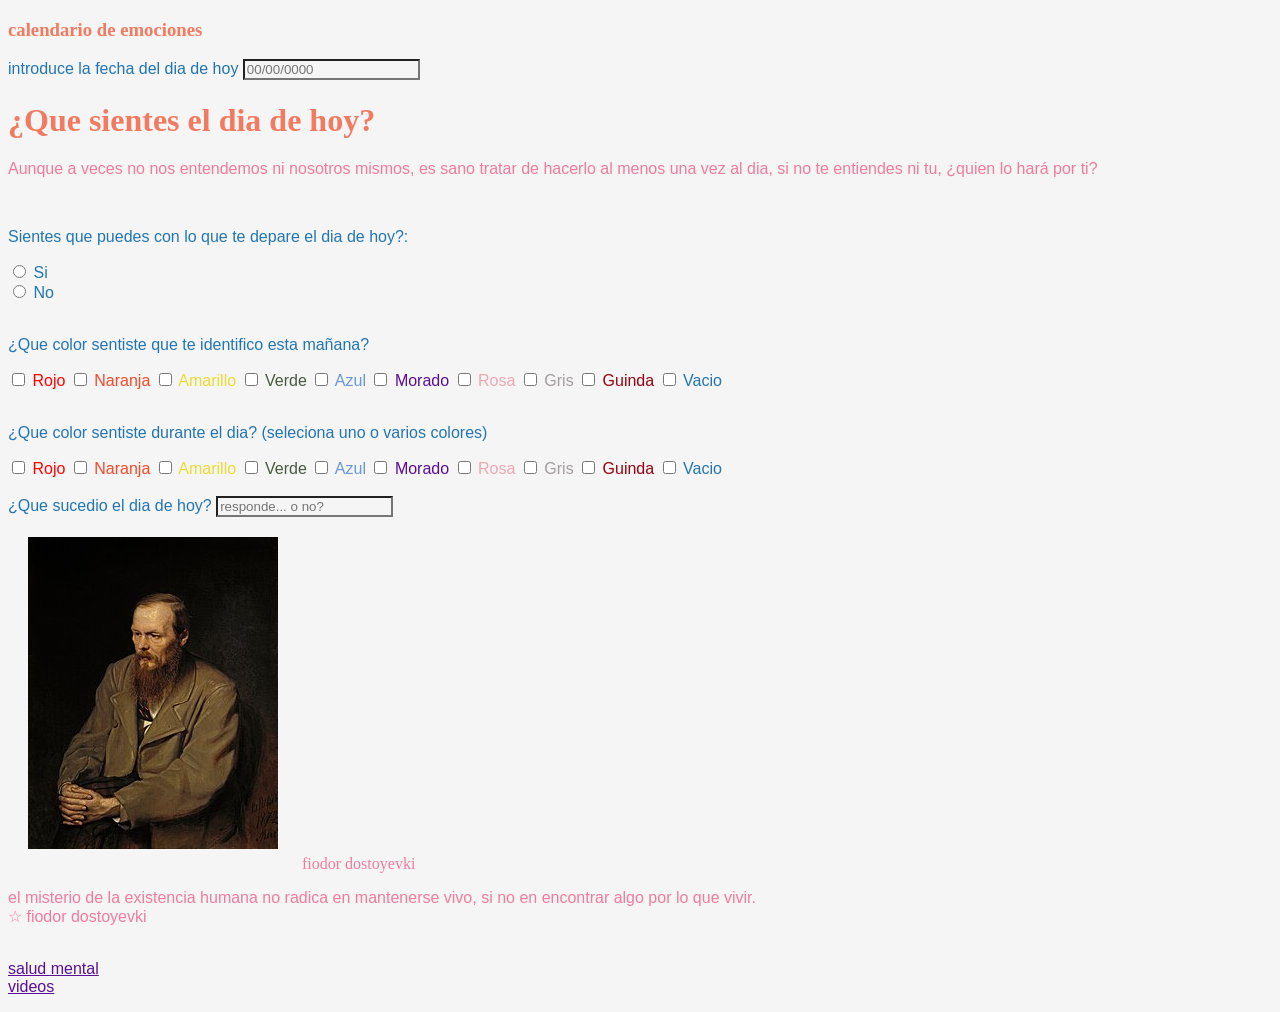
<file: index.html>
<!DOCTYPE html>
<html lang="es">
<head>
    <meta charset="UTF-8">
    <meta name="viewport" content="width=device-width, initial-scale=1.0">
    <title>Proyecto Aula Escuela Comunidad (PAEC)</title>
    <link rel="stylesheet" href="meikop.css" >
</head>
<body>

    <h3>calendario de emociones</h3>

    <div>
        <label for="question"> introduce la fecha del dia de hoy </label>
        <input type="text" id="response" name="response" placeholder="00/00/0000" required>
    </div>
    
    <!-- Problematica: el alto indice de ansiedad, depresion, y riesgo de suicidio, en estudiantes, el cual se manifiesta en el bajo rendimiento academico y apatia generalizada hacia las actividades escolares y comunitarias -->
    <h1>¿Que sientes el dia de hoy?</h1>
    <p>Aunque a veces no nos entendemos ni nosotros mismos, es sano tratar de hacerlo al menos una vez al dia, si no te entiendes ni tu, ¿quien lo hará por ti? </p>
    <br>
    <div>
        <p>Sientes que puedes con lo que te depare el dia de hoy?:</p>
        
        <input type="radio" id="opcion1" name="grupo_botones" value="boton_1">
        <label for="opcion1">Si </label>
        
        <br>
        
        <input type="radio" id="opcion2" name="grupo_botones" value="boton_2">
        <label for="opcion2">No </label>
    </div>
    <br>
    <div>

        <p>¿Que color sentiste que te identifico esta mañana?</p>
        
        <input type="checkbox" id="rojo" name="colores[]" value="rojo">
        <span class="opcion3">Rojo</span>

        <input type="checkbox" name="colores[]" value="naranja">
        <span class="opcion4">Naranja</span>

        <input type="checkbox" name="colores[]" value="amarillo">
        <span class="opcion5">Amarillo</span>

        <input type="checkbox" name="colores[]" value="verde">
        <span class="opcion6">Verde</span>
        
        <input type="checkbox" name="colores[]" value="azul">
        <span class="opcion7">Azul</span>
        
        <input type="checkbox" name="colores[]" value="morado">
        <span class="opcion8">Morado</span>

        <input type="checkbox" name="colores[]" value="rosa">
        <span class="opcion9">Rosa</span>
        
        <input type="checkbox" name="colores[]" value="gris">
        <span class="opcion10">Gris</span>

        <input type="checkbox" name="colores[]" value="guinda">
        <span class="opcion11">Guinda</span>
        
        <input type="checkbox" name="colores[]" value="blanco">
        <span class="opcion12">Vacio</span>

    </div>
      <!-- <input type="checkbox" name="colores[]" value="rojo">
      <span class="nombre-color">Rojo</span> --> 
      <br>

    <div>

        <p>¿Que color sentiste durante el dia? (seleciona uno o varios colores) </p>

        <input type="checkbox" id="rojo" name="colores[]" value="rojo">
        <span class="opcion3">Rojo</span>

        <input type="checkbox" name="colores[]" value="naranja">
        <span class="opcion4">Naranja</span>

        <input type="checkbox" name="colores[]" value="amarillo">
        <span class="opcion5">Amarillo</span>

        <input type="checkbox" name="colores[]" value="verde">
        <span class="opcion6">Verde</span>
        
        <input type="checkbox" name="colores[]" value="azul">
        <span class="opcion7">Azul</span>
        
        <input type="checkbox" name="colores[]" value="morado">
        <span class="opcion8">Morado</span>

        <input type="checkbox" name="colores[]" value="rosa">
        <span class="opcion9">Rosa</span>
        
        <input type="checkbox" name="colores[]" value="gris">
        <span class="opcion10">Gris</span>

        <input type="checkbox" name="colores[]" value="guinda">
        <span class="opcion11">Guinda</span>
        
        <input type="checkbox" name="colores[]" value="blanco">
        <span class="opcion12">Vacio</span>
        
    </div>
<br>
    <div>
        <label for="question">¿Que sucedio el dia de hoy?</label>
        <input type="text" id="response" name="response" placeholder="responde... o no?" required>
    </div>

    <img src="liodor.png"  class="less"> fiodor dostoyevki
    <p>el misterio de la existencia humana no radica en mantenerse vivo, si no en encontrar algo por lo que vivir.
        <br>☆  fiodor dostoyevki </p>
        <br>
        <a href="paec.html"> salud mental </a>
        <br>
        <a href="hulu.html">videos</a>
<footer>
    <p></p>
</footer>
</body>
</html>
</file>
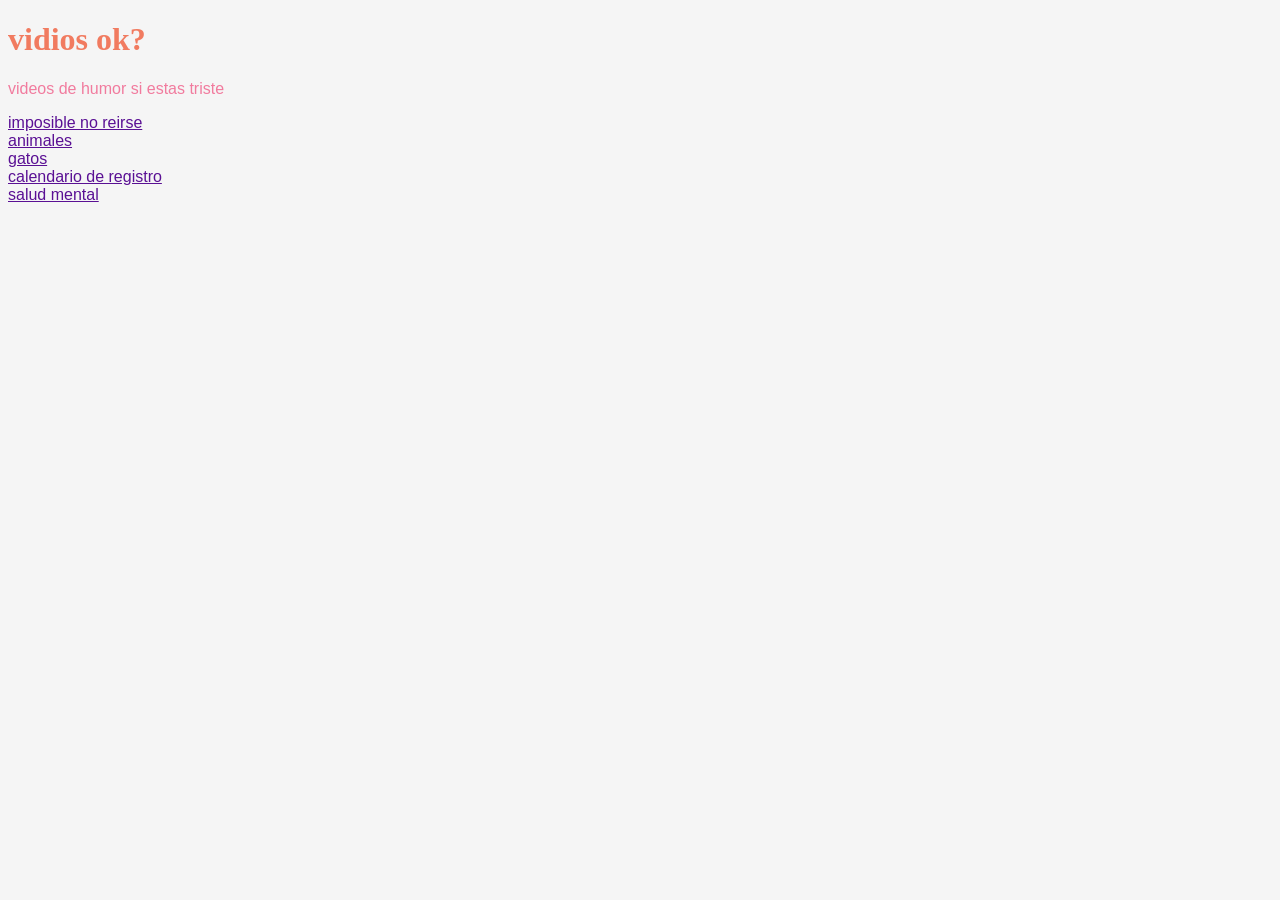
<file: hulu.html>
<!DOCTYPE html>
<html lang="es">
<head>
    <meta charset="UTF-8">
    <meta name="viewport" content="width=device-width, initial-scale=1.0">
    <title> no sabemos que pedo </title>
    <link rel="stylesheet" href="meikop.css" >
</head>
<body>
    <h1>vidios ok? </h1>

    <p>videos de humor si estas triste</p>
    <a href="https://youtu.be/NVIDtX8Fqx4?si=cGBrA6rAVUpIfinT">imposible no reirse</a>
    <br>
    <a href="https://youtu.be/0jisN6SEJsY?si=e7hiBN5z46eRae86"> animales</a>
    <br>
    <a href="https://youtu.be/ySYpEisYxjg?si=5xd2Udndmw9jVJEh"> gatos</a>
    <br>
    <a href="index.html" > calendario de registro </a>
    <br>
    <a href="paec.html"> salud mental </a>
</body>
</html>
</file>
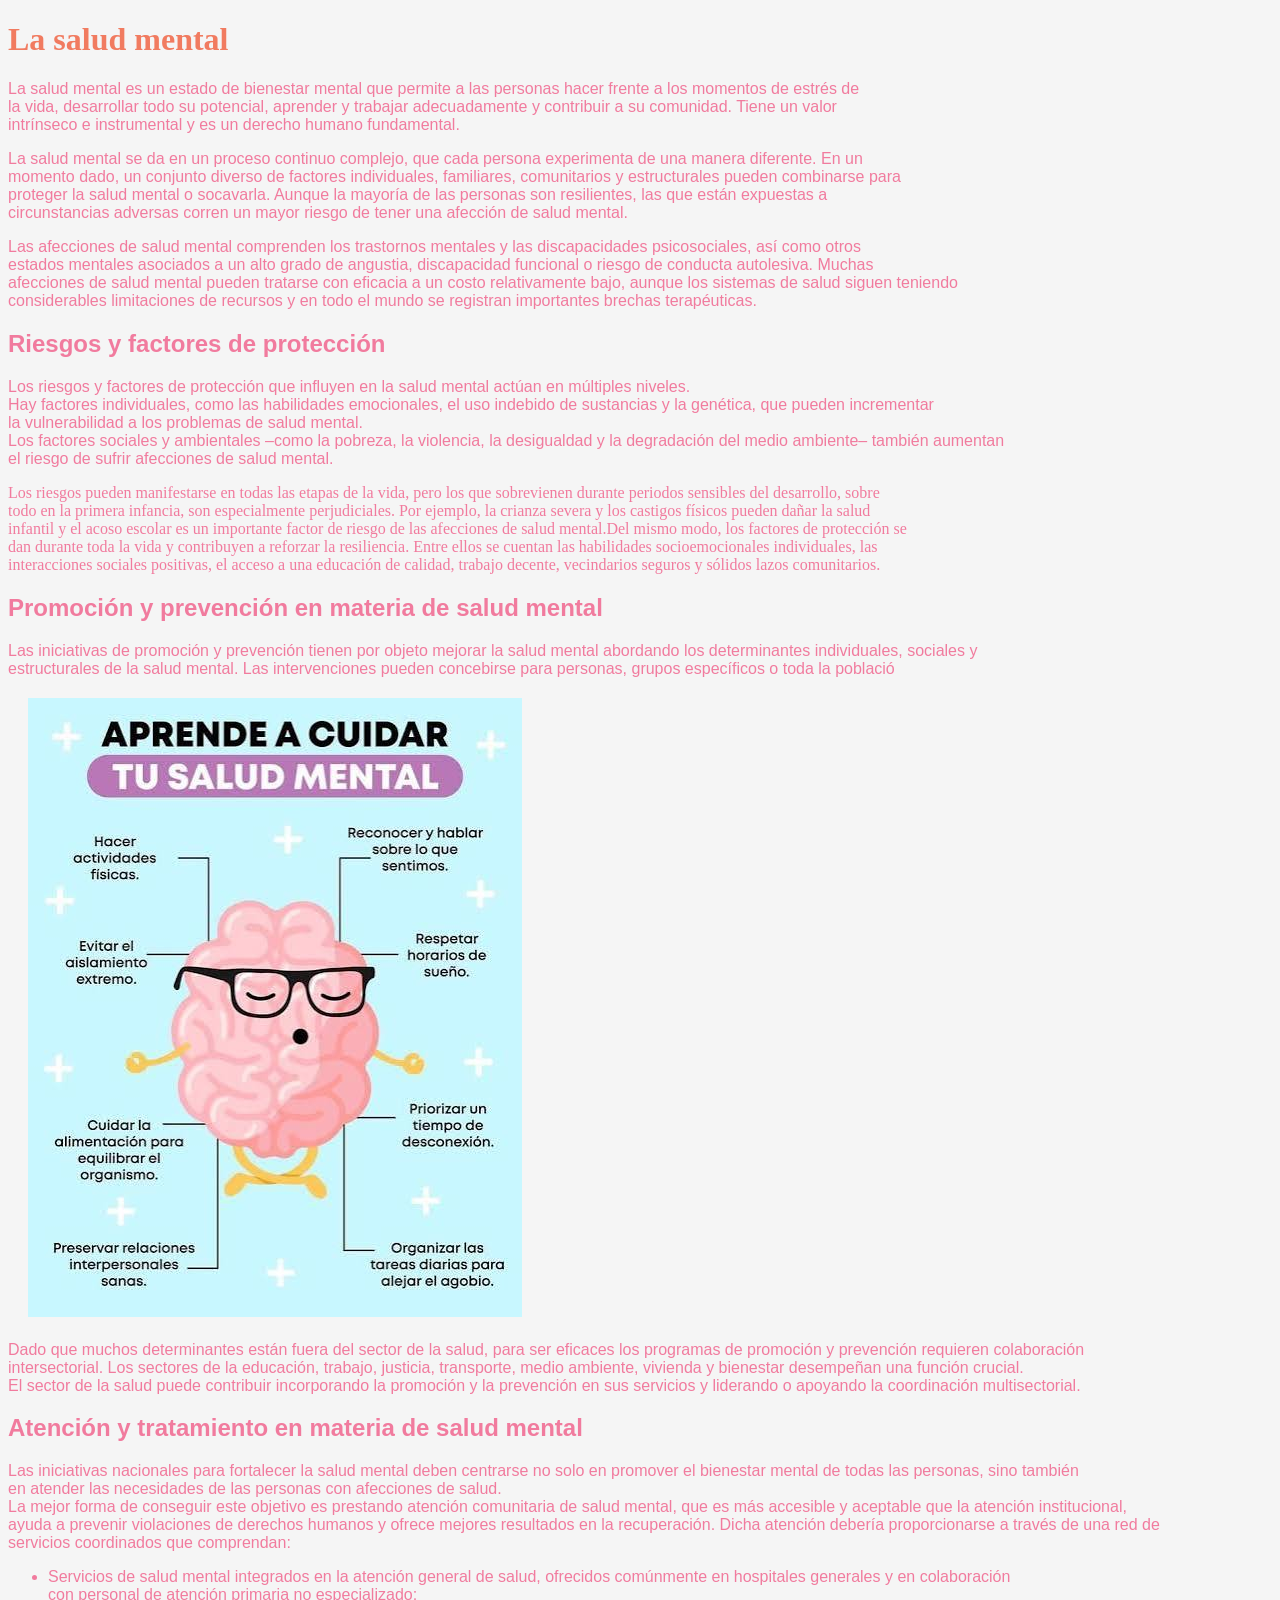
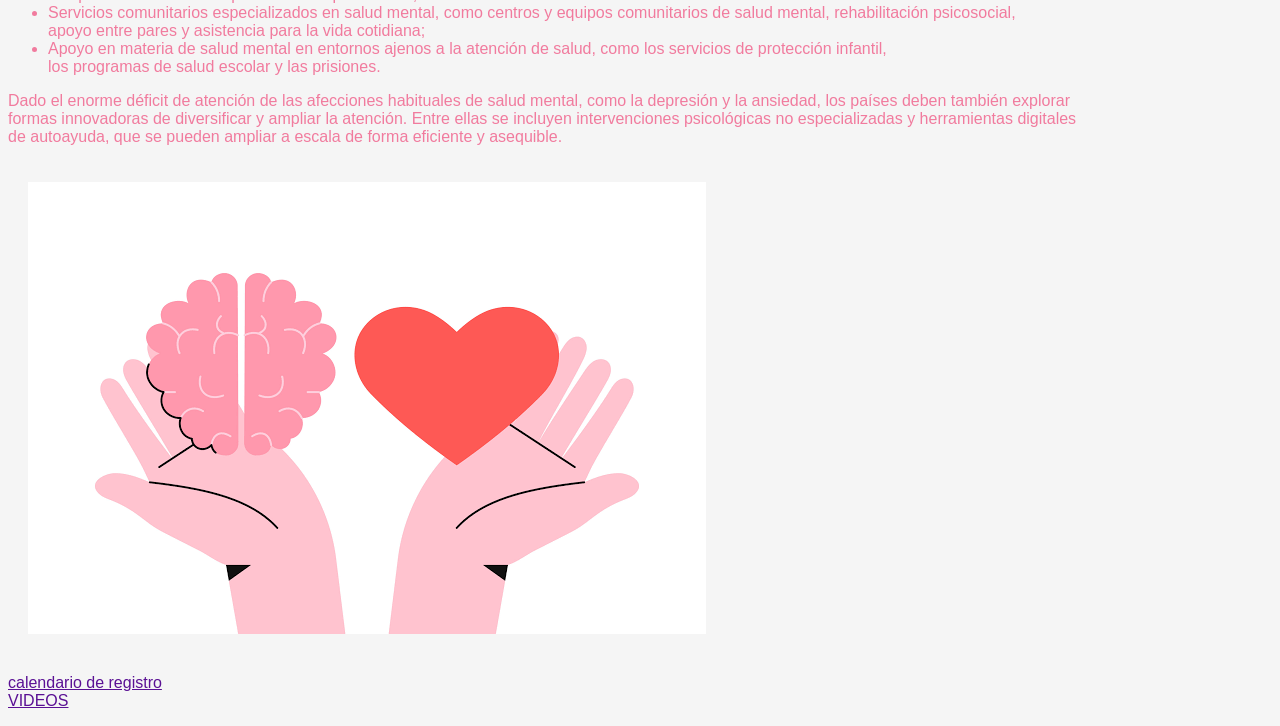
<file: paec.html>
<!DOCTYPE html>
<html lang="es">
<head>
    <meta charset="UTF-8">
    <meta name="viewport" content="width=device-width, initial-scale=1.0">
    <title>proyecto paec</title>
    <link rel="stylesheet" href="meikop.css" >
</head>
<body>
    <h1>La salud mental</h1>
    <p>La salud mental es un estado de bienestar mental que permite a las personas hacer frente a los momentos de estrés de <br>
    la vida, desarrollar todo su potencial, aprender y trabajar adecuadamente y contribuir a su comunidad. Tiene un valor <br>
    intrínseco e instrumental y es un derecho humano fundamental.</p>
    <p>La salud mental se da en un proceso continuo complejo, que cada persona experimenta de una manera diferente. En un <br>
    momento dado, un conjunto diverso de factores individuales, familiares, comunitarios y estructurales pueden combinarse para <br>
    proteger la salud mental o socavarla. Aunque la mayoría de las personas son resilientes, las que están expuestas a <br>
    circunstancias adversas corren un mayor riesgo de tener una afección de salud mental.</p>
    <p>Las afecciones de salud mental comprenden los trastornos mentales y las discapacidades psicosociales, así como otros <br>
    estados mentales asociados a un alto grado de angustia, discapacidad funcional o riesgo de conducta autolesiva. Muchas <br>
    afecciones de salud mental pueden tratarse con eficacia a un costo relativamente bajo, aunque los sistemas de salud siguen teniendo <br>
    considerables limitaciones de recursos y en todo el mundo se registran importantes brechas terapéuticas.</p>
    <h2>Riesgos y factores de protección</h2>
    <p>Los riesgos y factores de protección que influyen en la salud mental actúan en múltiples niveles.

    <br>Hay factores individuales, como las habilidades emocionales, el uso indebido de sustancias y la genética, que pueden incrementar <br>
     la vulnerabilidad a los problemas de salud mental.
        
    <br>Los factores sociales y ambientales –como la pobreza, la violencia, la desigualdad y la degradación del medio ambiente– también aumentan <br>
    el riesgo de sufrir afecciones de salud mental.</p>
    Los riesgos pueden manifestarse en todas las etapas de la vida, pero los que sobrevienen durante periodos sensibles del desarrollo, sobre <br> 
    todo en la primera infancia, son especialmente perjudiciales. Por ejemplo, la crianza severa y los castigos físicos pueden dañar la salud <br>
    infantil y el acoso escolar es un importante factor de riesgo de las afecciones de salud mental.Del mismo modo, los factores de protección se <br>
    dan durante toda la vida y contribuyen a reforzar la resiliencia. Entre ellos se cuentan las habilidades socioemocionales individuales, las <br>
    interacciones sociales positivas, el acceso a una educación de calidad, trabajo decente, vecindarios seguros y sólidos lazos comunitarios.
    <h2>Promoción y prevención en materia de salud mental</h2>
    <p>Las iniciativas de promoción y prevención tienen por objeto mejorar la salud mental abordando los determinantes individuales, sociales y <br>
    estructurales de la salud mental. Las intervenciones pueden concebirse para personas, grupos específicos o toda la població<br>
    <img src="ls.jpg" class="less">
<br>
    Dado que muchos determinantes están fuera del sector de la salud, para ser eficaces los programas de promoción y prevención requieren colaboración <br>
    intersectorial. Los sectores de la educación, trabajo, justicia, transporte, medio ambiente, vivienda y bienestar desempeñan una función crucial. <br>
    El sector de la salud puede contribuir incorporando la promoción y la prevención en sus servicios y liderando o apoyando la coordinación multisectorial.</p>
    <h2>Atención y tratamiento en materia de salud mental</h2>
    <p>Las iniciativas nacionales para fortalecer la salud mental deben centrarse no solo en promover el bienestar mental de todas las personas, sino también <br>
    en atender las necesidades de las personas con afecciones de salud. <br>

    La mejor forma de conseguir este objetivo es prestando atención comunitaria de salud mental, que es más accesible y aceptable que la atención institucional,<br>
    ayuda a prevenir violaciones de derechos humanos y ofrece mejores resultados en la recuperación. Dicha atención debería proporcionarse a través de una red de <br>
    servicios coordinados que comprendan:
    <ul>
<li>Servicios de salud mental integrados en la atención general de salud, ofrecidos comúnmente en hospitales generales y en colaboración <br>
 con personal de atención primaria no especializado;</li>
<li>Servicios comunitarios especializados en salud mental, como centros y equipos comunitarios de salud mental, rehabilitación psicosocial, <br>
apoyo entre pares y asistencia para la vida cotidiana;</li>
<li>Apoyo en materia de salud mental en entornos ajenos a la atención de salud, como los servicios de protección infantil, <br>
 los programas de salud escolar y las prisiones.</li>
    </ul>
    <P>Dado el enorme déficit de atención de las afecciones habituales de salud mental, como la depresión y la ansiedad, los países deben también explorar <br>
    formas innovadoras de diversificar y ampliar la atención. Entre ellas se incluyen intervenciones psicológicas no especializadas y herramientas digitales <br>
    de autoayuda, que se pueden ampliar a escala de forma eficiente y asequible.</P>
    <img src="sl.png" class="less">
    <p>
        <a href="index.html" > calendario de registro </a>
        <BR>
        <a href="hulu.html">VIDEOS</a>
</p>
</body>
</html>
</file>
<file: meikop.css>
*{
    background-color:whitesmoke;
    font-family: Verdana, Geneva, Tahoma, sans-serif;
    padding: 1.7;
}
body{
    color: #f17b9e;
    font-size: 2.7;
    font-family: Georgia, 'Times New Roman', Times, serif;
    height: 2.3;
}
h1{
    height: 5.9;
    color: #f17b60;
    font-family: Georgia, 'Times New Roman', Times, serif;
    padding: 3.2;
}
h3{
    font-size: 7.9;
    color: #f17b60;
    font-family: Georgia, 'Times New Roman', Times, serif;
    padding: 3.2;
}
p{
    height: 4.2;
    font-family: Verdana, Geneva, Tahoma, sans-serif;
    padding: 1.5;
    justify-content: right;
}
div{
    padding: 2.3;
    height: 2.4;
    width: 7.2;
    color: #2275b2;
}
.opcion3{
    color: red;
    padding: 3.2;
}
.opcion4{
    color: #F54927;
    padding: auto;
}
.opcion5{
    color: #EBDB33;
}
.opcion6{
    color: #475a3f;
}
.opcion7{
    color: #6997d3;
}
.opcion8{
    color: #5a1094;
}
.opcion9{
    color: #eba8b2;
}
.opcion10{
    color: #a49d9f;
}
.opcion11{
    color: #960312;
}
.less{
    padding: 20px;
    width: auto;
    height: auto;

}
a{
    padding: 7;
    color: #5a1094;
}
</file>
